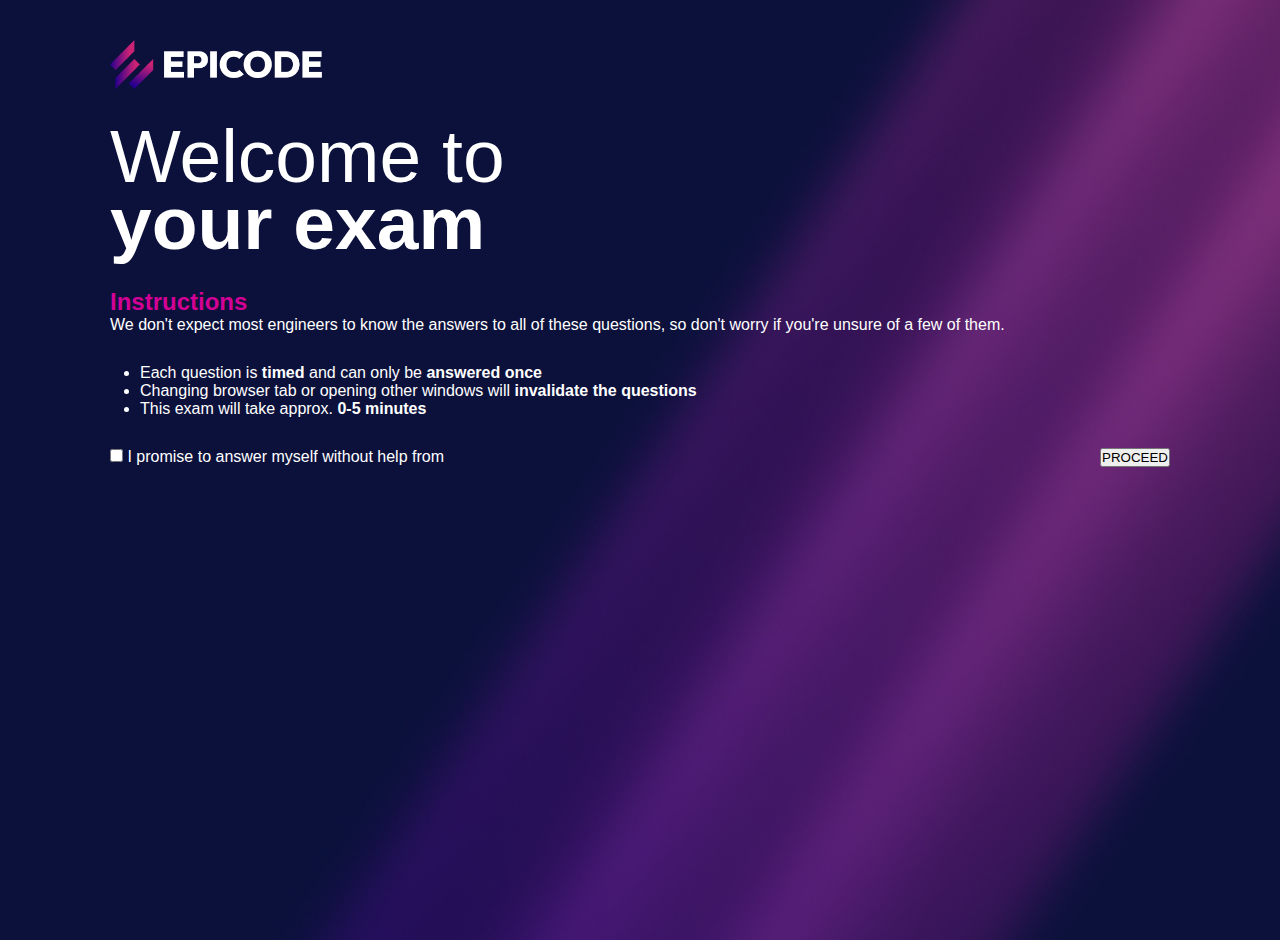
<file: BW2/index.html>
<!DOCTYPE html>
<html lang="en">
<head>
    <meta charset="UTF-8">
    <meta name="viewport" content="width=device-width, initial-scale=1.0">
    <title>Document</title>
    <link rel="stylesheet" href="./styles.css">
</head>
<body>
    <main>
    <div class="logo">
        <img src="./assets/epicode_logo.png" alt="logo epicode">
    </div>
    <h1>Welcome to <br><span>your exam</span></h1>
    <div>
        <h2><span>Instructions</span></h2>
        <p>We don't expect most engineers to know the answers to all of these questions, so don't worry if you're unsure of a few of them.</p>
        </span>
    </div>
    <ul>
        <li>Each question is <span> timed </span>and can only be <span> answered once</span></li>
        <li>Changing browser tab or opening other windows will <span> invalidate the questions </span> </li>
        <li>This exam will take approx. <span> 0-5 minutes</span></li>
    </ul>
    <div class="footer">
        <div>
            <input id="disclaimer" type="checkbox"> <label for="disclaimer">I promise to answer myself without help from</label>
        </div>
        <button id="btnproceed">PROCEED</button>
    </div>
    </main>
    <script src="./script.js"></script>
    <script src="./main.js"></script>
</body>
</html>
</file>
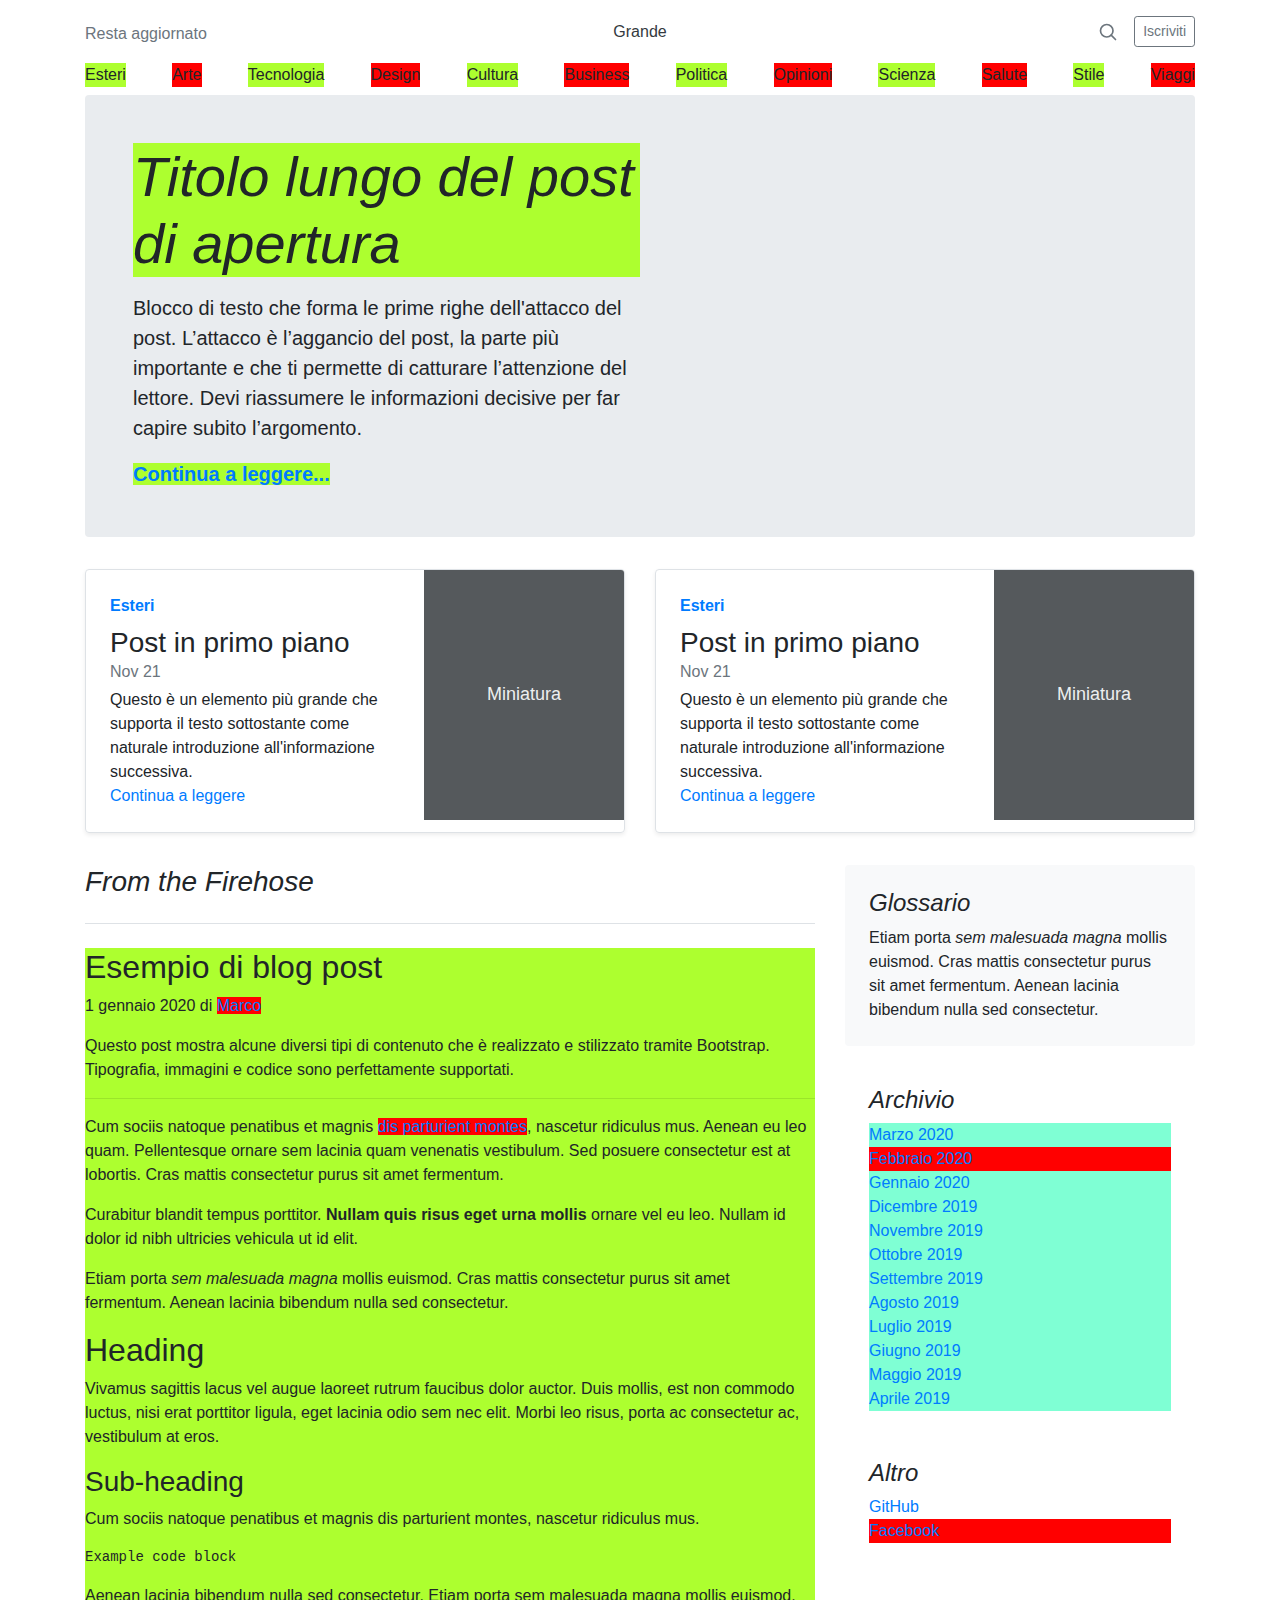
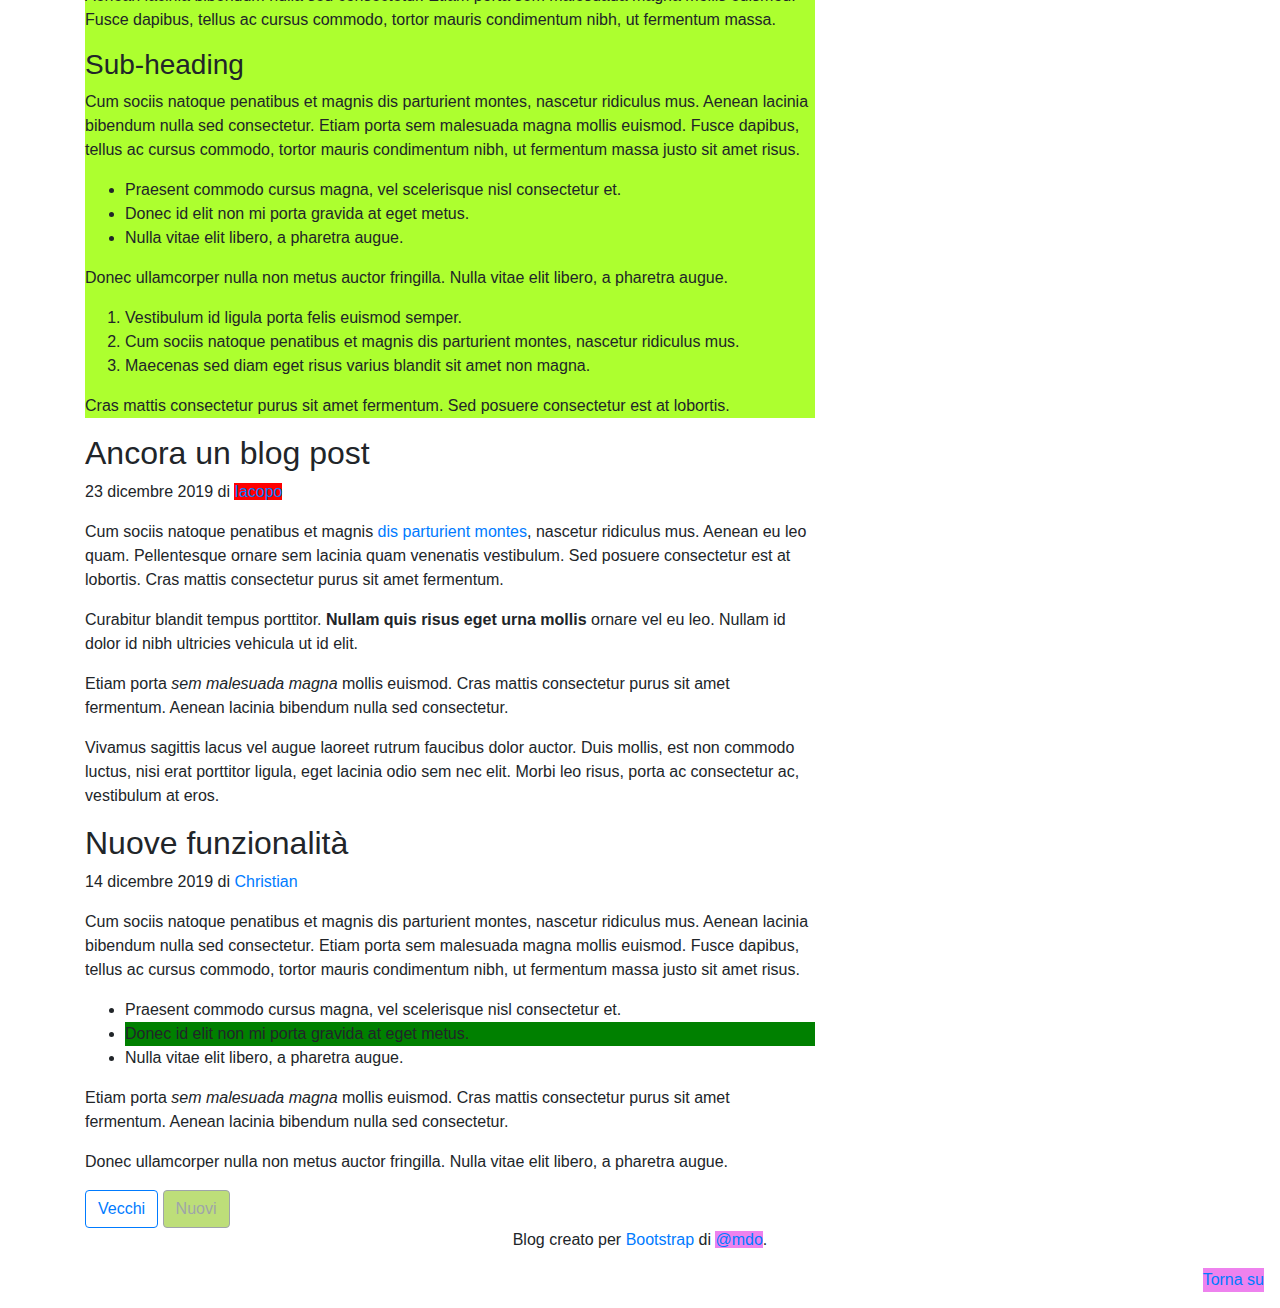
<file: W1P1M3/index.html>
<!-- I selettori CSS ti aiutano a selezionare elementi HTML tramite CSS e JavaScript.

Con questi esercizi farai pratica nell'utilizzarli sia per modificare lo stile di elementi HTML sia nel selezionarli per manipolarli via JavaScript
I selettori CSS sono estremamente utili per selezionare nodi del DOM con precisione grazie al fatto che funzionano perfettamente con querySelector,
senza necessità di scrivere algoritmi più complessi per arrivare allo stesso risultato.


IMPORTANTE: NON PUOI inserire classi o id aggiuntivi nell'HTML, devi usare solo quello che già c'è. Non puoi cambiare la struttura in nessuna maniera. L'obiettivo è quello di usare Selettori e Combinatori per arrivare a selezionare l'elemento di interesse per poi manipolarlo nello stile o nella struttura con JS.

Per testare i Selettori CSS puoi cambiare all'elemento che stai cercando di selezionare il colore, colore di sfondo, aggiungere un bordo colorato ecc. Se il selettore è corretto vedrai applicare quello stile all'elemento, se non succede significa che il selettore non è corretto o qualche altra regola CSS sta prevalendo. Controlla sempre dall'inspector del browser.

ESERCIZIO 1) Crea un selettore per selezionare l'<h1> nella sezione "hero", ovvero nel jumbotron
ESERCIZIO 2) Crea un selettore per selezionare tutti i figli dell'elemento navbar
ESERCIZIO 3) Crea un selettore per selezionare il link "Continua a leggere" del jumbotron
ESERCIZIO 4) Crea un selettore per selezionare il primo blog post
ESERCIZIO 5) Crea un selettore per selezionare l'<hr> del primo blog post e colorarlo di rosso
ESERCIZIO 6) Crea un selettore per selezionare i link pari della navbar
ESERCIZIO 7) Crea un selettore per selezionare tutti gli <li> della prima "ordered-list" della sidebar ("Archivio")
ESERCIZIO 8) Crea un selettore per selezionare l'autore del secondo blog post
ESERCIZIO 9) Crea un selettore per selezionare il secondo <li> della lista del terzo blog post
ESERCIZIO 10) Crea un selettore per selezionare il link "Torna su" che trovi a fondo pagina nell'angolo in basso a destra
ESERCIZIO 11) Crea un selettore per selezionare il bottone "Nuovi" che trovi in basso
ESERCIZIO 12) Crea un selettore per selezionare il secondo link del footer

...scorri in fondo fino allo <script> per trovare gli esercizi di JavaScript

 -->
<!DOCTYPE html>
<html lang="en">


<head>
    <style>

    </style>
    <meta charset="utf-8" />
    <meta name="viewport" content="width=device-width, initial-scale=1, shrink-to-fit=no" />
    <meta name="description" content="" />
    <meta name="author" content="Mark Otto, Jacob Thornton, and Bootstrap contributors" />
    <meta name="generator" content="Jekyll v3.8.5" />
    <title>Template di un blog · Bootstrap</title>

    <link rel="canonical" href="https://getbootstrap.com/docs/4.3/examples/blog/" />

    <!-- Bootstrap core CSS -->
    <link rel="stylesheet" href="https://stackpath.bootstrapcdn.com/bootstrap/4.3.1/css/bootstrap.min.css"
        integrity="sha384-ggOyR0iXCbMQv3Xipma34MD+dH/1fQ784/j6cY/iJTQUOhcWr7x9JvoRxT2MZw1T" crossorigin="anonymous" />
        <link rel="stylesheet" href="./styles.css">

    <style>
        .bd-placeholder-img {
            font-size: 1.125rem;
            text-anchor: middle;
            -webkit-user-select: none;
            -moz-user-select: none;
            -ms-user-select: none;
            user-select: none;
        }

        @media (min-width: 768px) {
            .bd-placeholder-img-lg {
                font-size: 3.5rem;
            }
        }
    </style>
    <link href="https://fonts.googleapis.com/css?family=Playfair+Display:700,900" rel="stylesheet" />
</head>

<body>
    <div class="container">
        <header class="blog-header py-3">
            <div class="row flex-nowrap justify-content-between align-items-center">
                <div class="col-4 pt-1">
                    <a class="text-muted" href="#">Resta aggiornato</a>
                </div>
                <div class="col-4 text-center">
                    <a class="blog-header-logo text-dark" href="#">Grande</a>
                </div>
                <div class="col-4 d-flex justify-content-end align-items-center">
                    <a class="text-muted" href="#">
                        <svg xmlns="http://www.w3.org/2000/svg" width="20" height="20" fill="none" stroke="currentColor"
                            stroke-linecap="round" stroke-linejoin="round" stroke-width="2" class="mx-3" role="img"
                            viewBox="0 0 24 24" focusable="false">
                            <title>Cerca</title>
                            <circle cx="10.5" cy="10.5" r="7.5" />
                            <path d="M21 21l-5.2-5.2" />
                        </svg>
                    </a>
                    <a class="btn btn-sm btn-outline-secondary" href="#">Iscriviti</a>
                </div>
            </div>
        </header>

        <nav class="nav d-flex justify-content-between mb-2">
            <span>Esteri</span>
            <span>Arte</span>
            <span>Tecnologia</span>
            <span>Design</span>
            <span>Cultura</span>
            <span>Business</span>
            <span>Politica</span>
            <span>Opinioni</span>
            <span>Scienza</span>
            <span>Salute</span>
            <span>Stile</span>
            <span>Viaggi</span>
        </nav>

        <div class="jumbotron p-4 p-md-5 rounded ">
            <div class="col-md-6 px-0">
                <h1 class="display-4 font-italic">
                    Titolo lungo del post di apertura
                </h1>
                <p class="lead my-3">
                    Blocco di testo che forma le prime righe dell'attacco del post.
                    L’attacco è l’aggancio del post, la parte più importante e che ti permette di catturare l’attenzione
                    del lettore. Devi riassumere le informazioni decisive per far capire subito l’argomento.
                </p>
                <p class="lead mb-0">
                    <a href="#" class="font-weight-bold">Continua a leggere...</a>
                </p>
            </div>
        </div>

        <div class="row mb-2">
            <div class="col-md-6">
                <div
                    class="row no-gutters border rounded overflow-hidden flex-md-row mb-4 shadow-sm h-md-250 position-relative">
                    <div class="col p-4 d-flex flex-column position-static">
                        <strong class="d-inline-block mb-2 text-primary">Esteri</strong>
                        <h3 class="mb-0">Post in primo piano</h3>
                        <div class="mb-1 text-muted">Nov 21</div>
                        <p class="card-text mb-auto">
                            Questo è un elemento più grande che supporta il testo sottostante come naturale introduzione
                            all'informazione successiva.
                        </p>
                        <a href="#" class="stretched-link">Continua a leggere</a>
                    </div>
                    <div class="col-auto d-none d-lg-block">
                        <svg class="bd-placeholder-img" width="200" height="250" xmlns="http://www.w3.org/2000/svg"
                            preserveAspectRatio="xMidYMid slice" focusable="false" role="img"
                            aria-label="Placeholder: Thumbnail">
                            <title>Placeholder</title>
                            <rect width="100%" height="100%" fill="#55595c" />
                            <text x="50%" y="50%" fill="#eceeef" dy=".3em">Miniatura</text>
                        </svg>
                    </div>
                </div>
            </div>
            <div class="col-md-6">
                <div
                    class="row no-gutters border rounded overflow-hidden flex-md-row mb-4 shadow-sm h-md-250 position-relative">
                    <div class="col p-4 d-flex flex-column position-static">
                        <strong class="d-inline-block mb-2 text-primary">Esteri</strong>
                        <h3 class="mb-0">Post in primo piano</h3>
                        <div class="mb-1 text-muted">Nov 21</div>
                        <p class="card-text mb-auto">
                            Questo è un elemento più grande che supporta il testo sottostante come naturale introduzione
                            all'informazione successiva.
                        </p>
                        <a href="#" class="stretched-link">Continua a leggere</a>
                    </div>
                    <div class="col-auto d-none d-lg-block">
                        <svg class="bd-placeholder-img" width="200" height="250" xmlns="http://www.w3.org/2000/svg"
                            preserveAspectRatio="xMidYMid slice" focusable="false" role="img"
                            aria-label="Placeholder: Thumbnail">
                            <title>Placeholder</title>
                            <rect width="100%" height="100%" fill="#55595c" />
                            <text x="50%" y="50%" fill="#eceeef" dy=".3em">Miniatura</text>
                        </svg>
                    </div>
                </div>
            </div>
        </div>
    </div>

    <main role="main" class="container">
        <div class="row">
            <div class="col-md-8 blog-main">
                <h3 class="pb-4 mb-4 font-italic border-bottom">From the Firehose</h3>

                <div class="blog-post">
                    <h2 class="blog-post-title">Esempio di blog post</h2>
                    <p class="blog-post-meta">
                        1 gennaio 2020 di <a href="#">Marco</a>
                    </p>

                    <p>
                        Questo post mostra alcune diversi tipi di contenuto che è realizzato e stilizzato tramite
                        Bootstrap. Tipografia, immagini e codice sono perfettamente supportati.
                    </p>
                    <hr />
                    <p>
                        Cum sociis natoque penatibus et magnis
                        <a href="#">dis parturient montes</a>, nascetur ridiculus mus.
                        Aenean eu leo quam. Pellentesque ornare sem lacinia quam venenatis
                        vestibulum. Sed posuere consectetur est at lobortis. Cras mattis
                        consectetur purus sit amet fermentum.
                    </p>
                    <blockquote>
                        <p>
                            Curabitur blandit tempus porttitor.
                            <strong>Nullam quis risus eget urna mollis</strong> ornare vel
                            eu leo. Nullam id dolor id nibh ultricies vehicula ut id elit.
                        </p>
                    </blockquote>
                    <p>
                        Etiam porta <em>sem malesuada magna</em> mollis euismod. Cras
                        mattis consectetur purus sit amet fermentum. Aenean lacinia
                        bibendum nulla sed consectetur.
                    </p>
                    <h2>Heading</h2>
                    <p>
                        Vivamus sagittis lacus vel augue laoreet rutrum faucibus dolor
                        auctor. Duis mollis, est non commodo luctus, nisi erat porttitor
                        ligula, eget lacinia odio sem nec elit. Morbi leo risus, porta ac
                        consectetur ac, vestibulum at eros.
                    </p>
                    <h3>Sub-heading</h3>
                    <p>
                        Cum sociis natoque penatibus et magnis dis parturient montes,
                        nascetur ridiculus mus.
                    </p>
                    <pre><code>Example code block</code></pre>
                    <p>
                        Aenean lacinia bibendum nulla sed consectetur. Etiam porta sem
                        malesuada magna mollis euismod. Fusce dapibus, tellus ac cursus
                        commodo, tortor mauris condimentum nibh, ut fermentum massa.
                    </p>
                    <h3>Sub-heading</h3>
                    <p>
                        Cum sociis natoque penatibus et magnis dis parturient montes,
                        nascetur ridiculus mus. Aenean lacinia bibendum nulla sed
                        consectetur. Etiam porta sem malesuada magna mollis euismod. Fusce
                        dapibus, tellus ac cursus commodo, tortor mauris condimentum nibh,
                        ut fermentum massa justo sit amet risus.
                    </p>
                    <ul>
                        <li>
                            Praesent commodo cursus magna, vel scelerisque nisl consectetur
                            et.
                        </li>
                        <li>Donec id elit non mi porta gravida at eget metus.</li>
                        <li>Nulla vitae elit libero, a pharetra augue.</li>
                    </ul>
                    <p>
                        Donec ullamcorper nulla non metus auctor fringilla. Nulla vitae
                        elit libero, a pharetra augue.
                    </p>
                    <ol>
                        <li>Vestibulum id ligula porta felis euismod semper.</li>
                        <li>
                            Cum sociis natoque penatibus et magnis dis parturient montes,
                            nascetur ridiculus mus.
                        </li>
                        <li>
                            Maecenas sed diam eget risus varius blandit sit amet non magna.
                        </li>
                    </ol>
                    <p>
                        Cras mattis consectetur purus sit amet fermentum. Sed posuere
                        consectetur est at lobortis.
                    </p>
                </div>
                <!-- /.blog-post -->

                <div class="blog-post">
                    <h2 class="blog-post-title">Ancora un blog post</h2>
                    <p class="blog-post-meta">
                        23 dicembre 2019 di <a href="#">Iacopo</a>
                    </p>

                    <p>
                        Cum sociis natoque penatibus et magnis
                        <a href="#">dis parturient montes</a>, nascetur ridiculus mus.
                        Aenean eu leo quam. Pellentesque ornare sem lacinia quam venenatis
                        vestibulum. Sed posuere consectetur est at lobortis. Cras mattis
                        consectetur purus sit amet fermentum.
                    </p>
                    <blockquote>
                        <p>
                            Curabitur blandit tempus porttitor.
                            <strong>Nullam quis risus eget urna mollis</strong> ornare vel
                            eu leo. Nullam id dolor id nibh ultricies vehicula ut id elit.
                        </p>
                    </blockquote>
                    <p>
                        Etiam porta <em>sem malesuada magna</em> mollis euismod. Cras
                        mattis consectetur purus sit amet fermentum. Aenean lacinia
                        bibendum nulla sed consectetur.
                    </p>
                    <p>
                        Vivamus sagittis lacus vel augue laoreet rutrum faucibus dolor
                        auctor. Duis mollis, est non commodo luctus, nisi erat porttitor
                        ligula, eget lacinia odio sem nec elit. Morbi leo risus, porta ac
                        consectetur ac, vestibulum at eros.
                    </p>
                </div>
                <!-- /.blog-post -->

                <div class="blog-post">
                    <h2 class="blog-post-title">Nuove funzionalità</h2>
                    <p class="blog-post-meta">
                        14 dicembre 2019 di <a href="#">Christian</a>
                    </p>

                    <p>
                        Cum sociis natoque penatibus et magnis dis parturient montes,
                        nascetur ridiculus mus. Aenean lacinia bibendum nulla sed
                        consectetur. Etiam porta sem malesuada magna mollis euismod. Fusce
                        dapibus, tellus ac cursus commodo, tortor mauris condimentum nibh,
                        ut fermentum massa justo sit amet risus.
                    </p>
                    <ul>
                        <li>
                            Praesent commodo cursus magna, vel scelerisque nisl consectetur
                            et.
                        </li>
                        <li>Donec id elit non mi porta gravida at eget metus.</li>
                        <li>Nulla vitae elit libero, a pharetra augue.</li>
                    </ul>
                    <p>
                        Etiam porta <em>sem malesuada magna</em> mollis euismod. Cras
                        mattis consectetur purus sit amet fermentum. Aenean lacinia
                        bibendum nulla sed consectetur.
                    </p>
                    <p>
                        Donec ullamcorper nulla non metus auctor fringilla. Nulla vitae
                        elit libero, a pharetra augue.
                    </p>
                </div>
                <!-- /.blog-post -->

                <nav class="blog-pagination">
                    <a class="btn btn-outline-primary" href="#">Vecchi</a>
                    <a class="btn btn-outline-secondary disabled" href="#" tabindex="-1" aria-disabled="true">Nuovi</a>
                </nav>
            </div>
            <!-- /.blog-main -->

            <aside class="col-md-4 blog-sidebar">
                <div class="p-4 mb-3 bg-light rounded">
                    <h4 class="font-italic">Glossario</h4>
                    <p class="mb-0">
                        Etiam porta <em>sem malesuada magna</em> mollis euismod. Cras
                        mattis consectetur purus sit amet fermentum. Aenean lacinia
                        bibendum nulla sed consectetur.
                    </p>
                </div>

                <div class="p-4">
                    <h4 class="font-italic">Archivio</h4>
                    <ol class="list-unstyled mb-0">
                        <li><a href="#">Marzo 2020</a></li>
                        <li><a href="#">Febbraio 2020</a></li>
                        <li><a href="#">Gennaio 2020</a></li>
                        <li><a href="#">Dicembre 2019</a></li>
                        <li><a href="#">Novembre 2019</a></li>
                        <li><a href="#">Ottobre 2019</a></li>
                        <li><a href="#">Settembre 2019</a></li>
                        <li><a href="#">Agosto 2019</a></li>
                        <li><a href="#">Luglio 2019</a></li>
                        <li><a href="#">Giugno 2019</a></li>
                        <li><a href="#">Maggio 2019</a></li>
                        <li><a href="#">Aprile 2019</a></li>
                    </ol>
                </div>

                <div class="p-4">
                    <h4 class="font-italic">Altro</h4>
                    <ol class="list-unstyled">
                        <li><a href="#">GitHub</a></li>
                        <li><a href="#">Twitter</a></li>
                        <li><a href="#">Facebook</a></li>
                    </ol>
                </div>
            </aside>
            <!-- /.blog-sidebar -->
        </div>
        <!-- /.row -->
    </main>
    <!-- /.container -->

    <footer class="blog-footer">
        <p class="text-center">
            Blog creato per
            <a href="https://getbootstrap.com/">Bootstrap</a> di
            <a href="https://twitter.com/mdo">@mdo</a>.
        </p>
    </footer>

    <a href="#" class="float-right mb-3 mr-3">Torna su</a>
    <script>

        /* JS Exercises should go here */

        function catchTwitter() {
            const secondList = document.querySelector("aside .p-4:nth-child(3) ol")
            const twitter = secondList.children[1]
            if (twitter) {
                twitter.remove()
            }
        }

        catchTwitter()

        // EXTRA Crea con JavaScript la funzionalità per rimuovere il link "twitter" sotto alla sezione "Altro" nell'elemento "aside". Deve avvenire al caricamento della pagina, automticamente.
        // EXTRA Crea con JavaScript la funzionalità per rimuovere il corrispondente elemento padre dal DOM cliccando sul link "Continua a leggere".
        // EXTRA Crea con JavaScript la funzionalità per creare un alert col nome dell'autore ogni volta che il cursore passa sopra l'autore del post.

    </script>
</body>

</html>
</file>
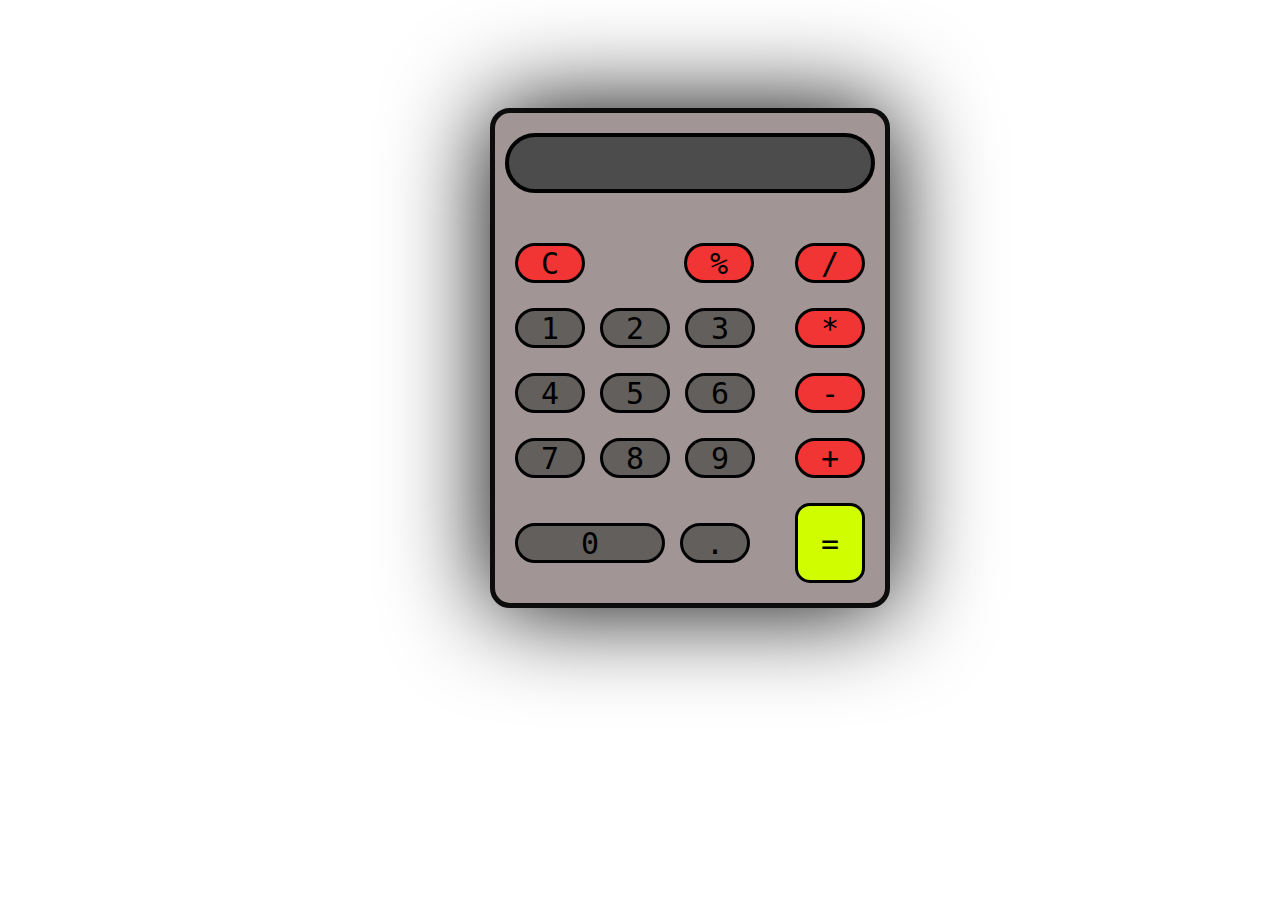
<file: w4p4/index.html>
<!DOCTYPE html>
<html lang="en">
<head>
    <meta charset="UTF-8">
    <meta name="viewport" content="width=device-width, initial-scale=1.0">
    <title>Calcolatrice</title>
    <link rel="stylesheet" href="./styles.css">
</head>
<body>
    <div class="calcolatrice">
        <div class="screen">
            <div class="output"></div>
        </div>
        <div class="key-pad">
            <button class="calc-key" data-value="c">C</button>
            <button class="calc-key" data-value="%">%</button>
            <button class="calc-key" data-value="/">/</button>
            <button class="calc-key" data-value="1">1</button> 
            <button class="calc-key" data-value="2">2</button>
            <button class="calc-key" data-value="3">3</button>
            <button class="calc-key" data-value="*">*</button>
            <button class="calc-key" data-value="4">4</button> 
            <button class="calc-key" data-value="5">5</button> 
            <button class="calc-key" data-value="6">6</button>
            <button class="calc-key" data-value="-">-</button>
            <button class="calc-key" data-value="7">7</button> 
            <button class="calc-key" data-value="8">8</button>
            <button class="calc-key" data-value="9">9</button>
            <button class="calc-key" data-value="+">+</button>
            <button class="calc-key" data-value="0">0</button>
            <button class="calc-key" data-value=".">.</button>
            <button class="calc-key" data-value="=">=</button>
        </div>
    </div>

    </div>
    <script src="./main.js"></script>
</body>
</html>
</file>
<file: BW2/styles.css>
*{
    padding: 0;
    box-sizing: border-box;
    margin: 0;
}

body{
    background-image: url(./assets/bg.jpg);
    background-repeat: no-repeat;
    background-size: cover;
    min-height: 100vh;
    color: #fff;
    font-family: Verdana, Geneva, Tahoma, sans-serif;
}

main {
    margin: 40px 110px 0 110px ;
    display: flex;
    gap: 30px;
    flex-direction: column;
}

.logo img {
    max-width: 20%;
}

h1{
    font-size: 75px;
    font-weight: normal;
    line-height: 0.9;
}

h2 {
    color: #d20094;
}

span {
    font-weight: bold;
}

ul {
    margin-left: 30px;
}

.footer {
    display: flex;
    justify-content: space-between;
}
</file>
<file: W1P1M3/styles.css>
.jumbotron h1{
    background-color: greenyellow;
}

nav span {
    background-color: greenyellow;
}

.jumbotron a {
    background-color: greenyellow;
}

.blog-main .blog-post:nth-of-type(1){
    background-color: greenyellow;
}

.blog-main .blog-post:nth-of-type(1) a{
    background-color: red;
}

nav span:nth-child(2n) {
    background-color: red;
}

.col-md-4 .p-4:nth-child(2) .list-unstyled {
    background-color: aquamarine;
}

.col-md-8 .blog-post:nth-child(3) .blog-post-meta a{
    background-color: red;
}

.col-md-8 .blog-post:last-of-type ul li:nth-child(2){
    background-color: green;
}

.float-right {
    background-color: violet;
}

.blog-pagination .btn:last-child {
    background-color: yellowgreen;
}

.blog-footer .text-center a:last-child {
    background-color: violet;
}

aside ol.list-unstyled li:nth-child(2) {
    background-color: red;
}
</file>
<file: w4p4/styles.css>
*{
    padding: 0;
    box-sizing: border-box;
}

body {
    background-color: #fff;
    display: flex;
    justify-content: center;
    align-items: center;
}

.calcolatrice {
    width: 400px;
    height: 500px;
    background-color: #a29595;
    border-radius: 20px;
    display: flex;
    flex-direction: column;
    gap: 40px;
    margin-left: 100px;
    margin-top: 100px;
    overflow: hidden;
    box-shadow: 0 0 100px #000;
    border: 5px solid #0c0c0c;

}

.screen {
    display: flex;
    justify-content: center;

}

.output {
    width: 370px;
    height: 60px;
    background-color: #4c4c4c;
    color: #d0fe01;
    border: 4px solid #000;
    border-radius: 30px;
    margin-top: 20px;
    text-align: end;
    font-size: 40px;
    font-weight: bold;
    font-family: monospace;
    display: flex;
    flex-direction: column;
    align-items: end;
    justify-content: center;
    padding: 20px;
}

.key-pad {
    width: 350px;
    height: 350px;
    display: flex;
    flex-wrap: wrap;
    gap: 15px;
    margin: auto;
    overflow: hidden;
    justify-content: space-between;
    align-items: baseline;
}

.calc-key {
    background-color: #625f5d;
    width: 70px;
    height: 40px;
    border: 3px solid #000000;
    border-radius: 40px;
    font-size: 30px;
    font-family:monospace;
}

.key-pad :last-child {
    background-color: #d0fe01;
    height: 80px;
    border-radius: 15px;
    margin-left: auto;
    color: #000;
}

.key-pad :nth-child(3),
.key-pad :nth-child(7),
.key-pad :nth-child(11),
.key-pad :nth-child(15) {
    background-color: rgb(241, 53, 53);
    margin-left: auto;
}


.key-pad :nth-child(16){
    background-color:  #625f5d;
    width: 150px;
}

.key-pad :nth-child(2) {
    margin-left: 84px;
}

.key-pad :nth-child(2),
.key-pad :first-child {
    background-color:  rgb(241, 53, 53);
}
</file>
